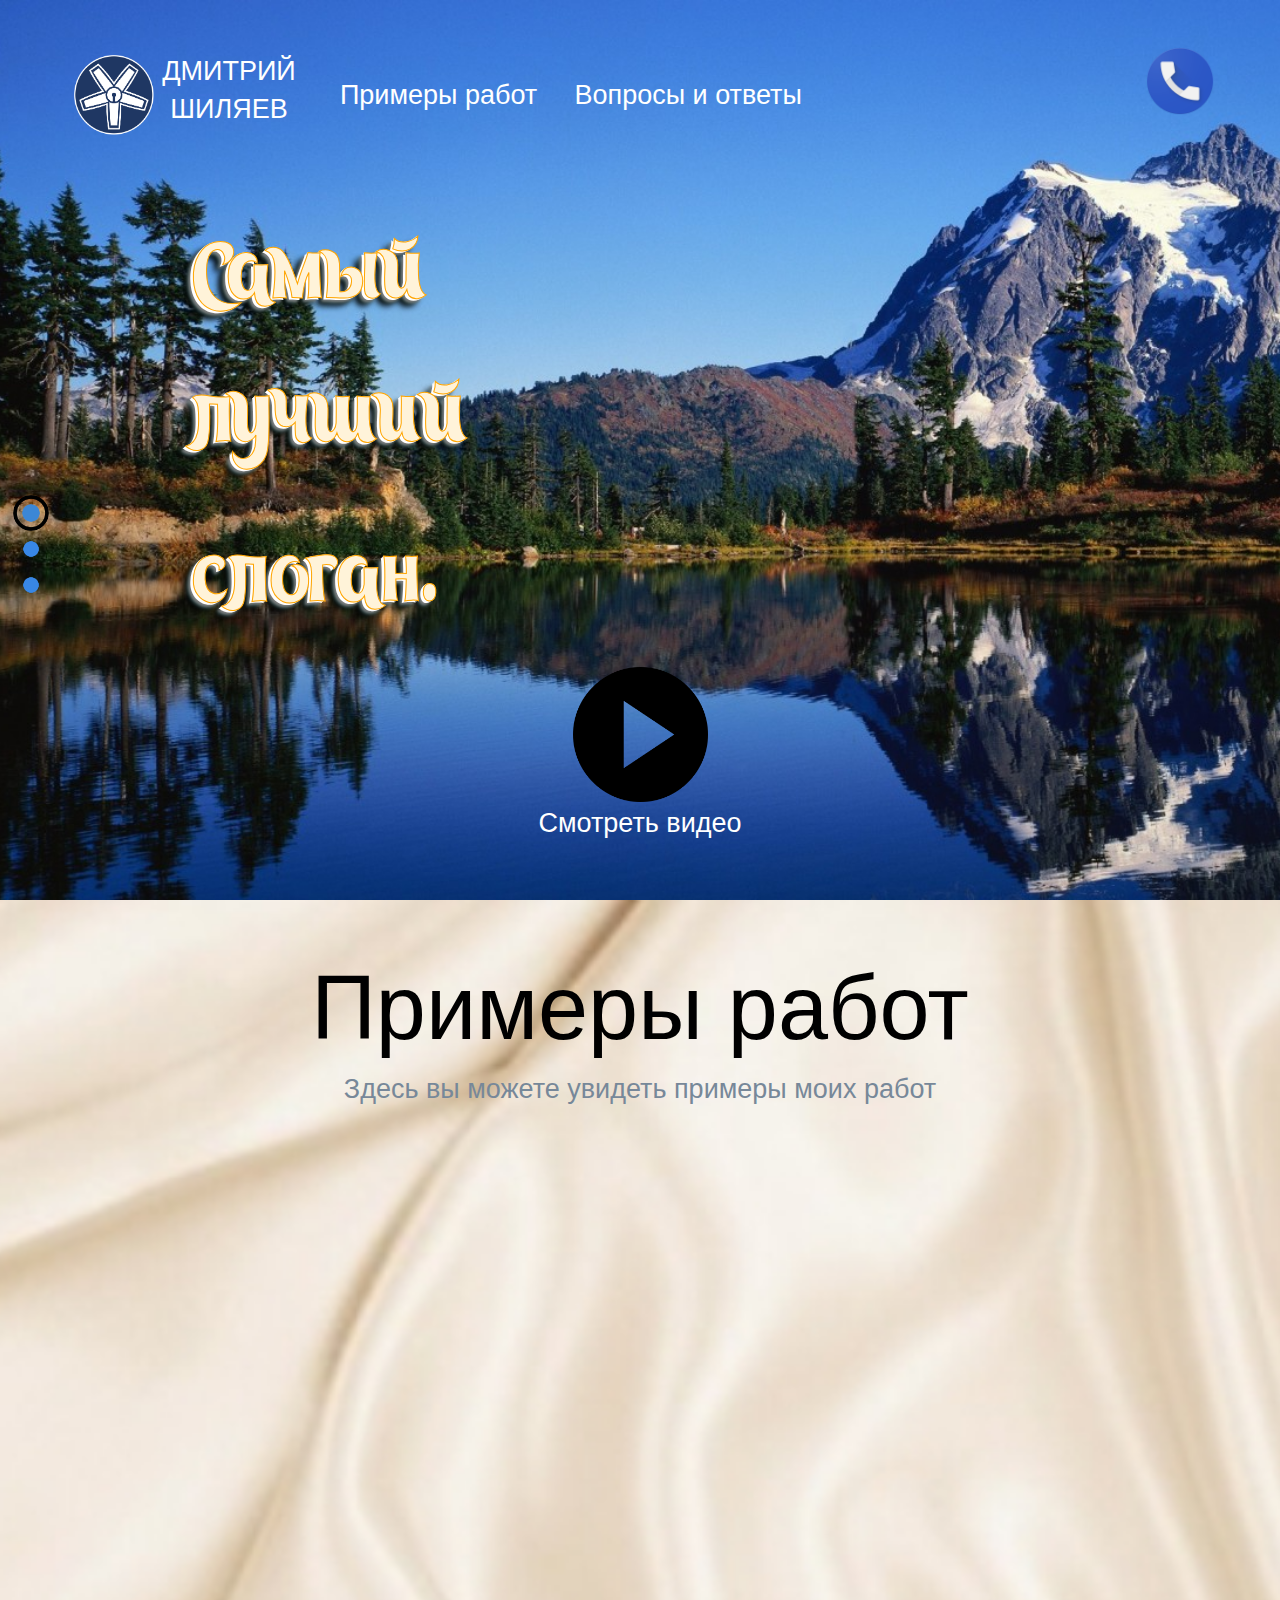
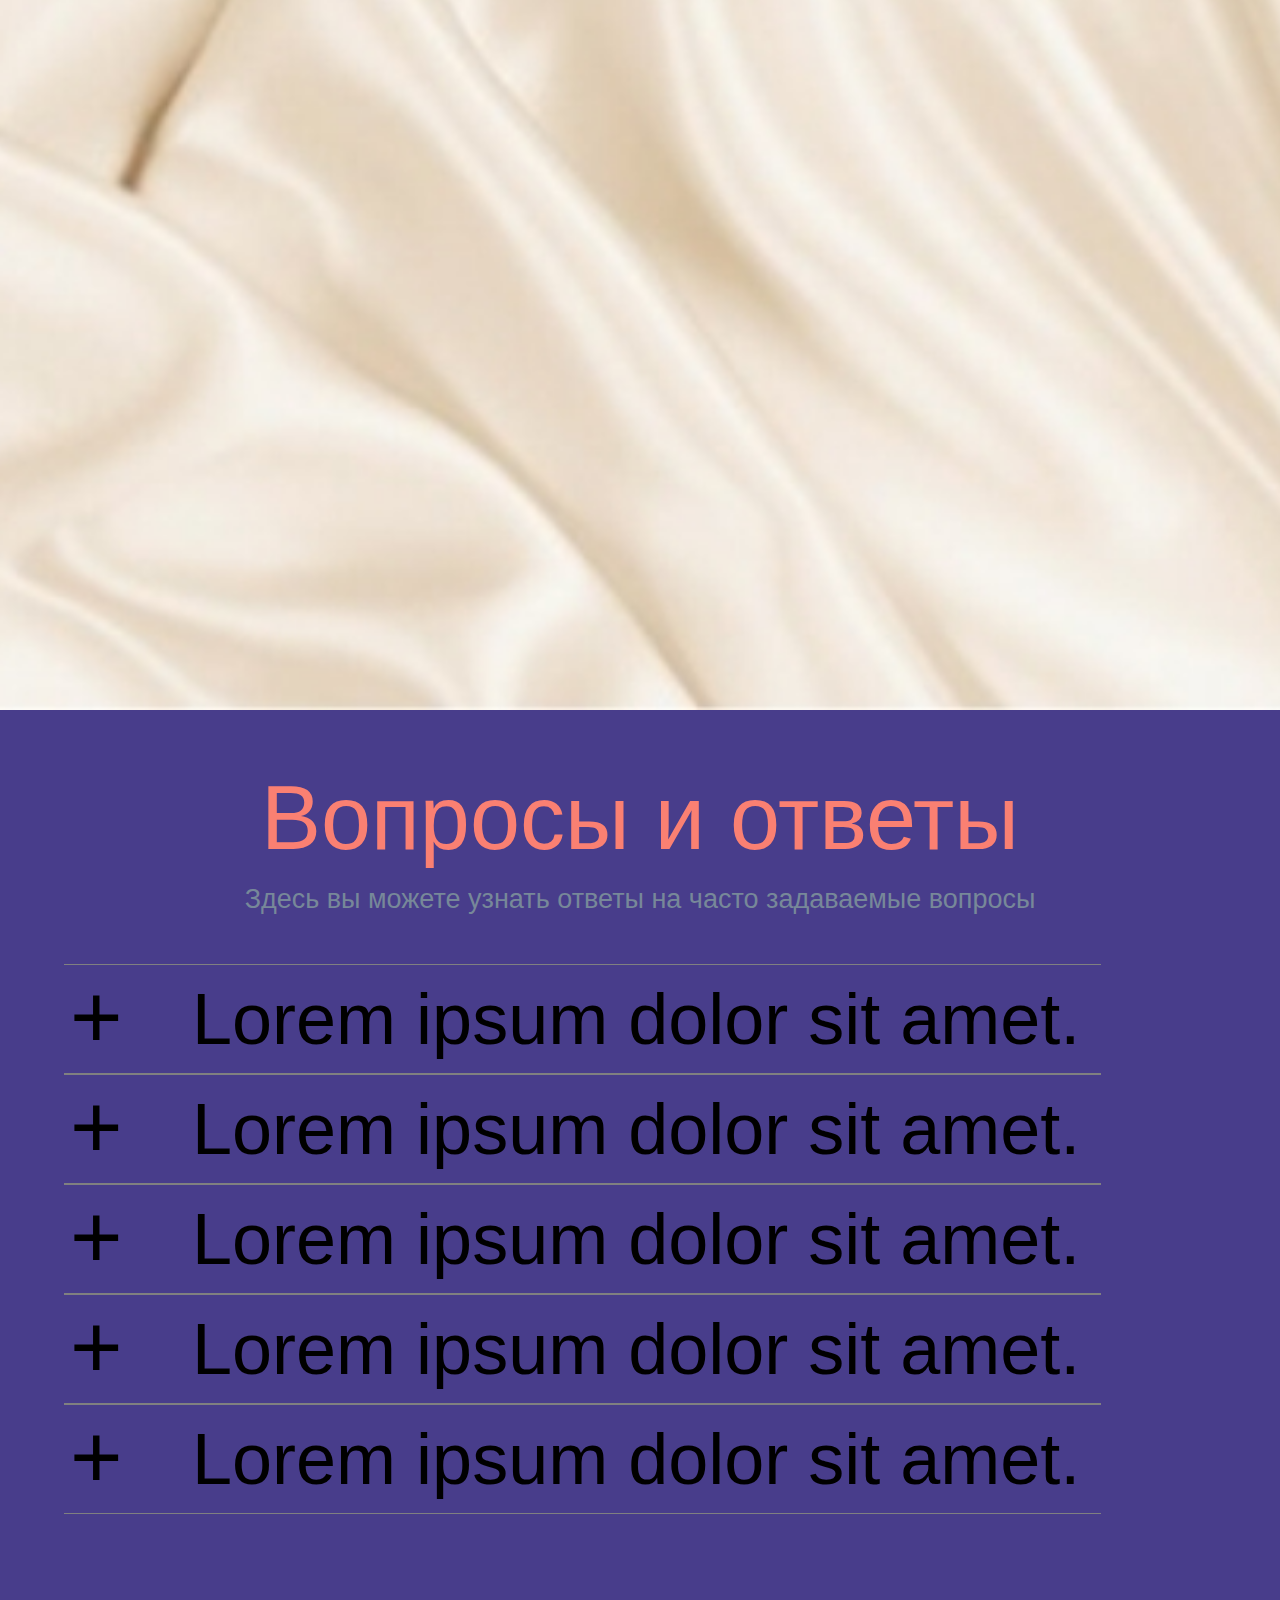
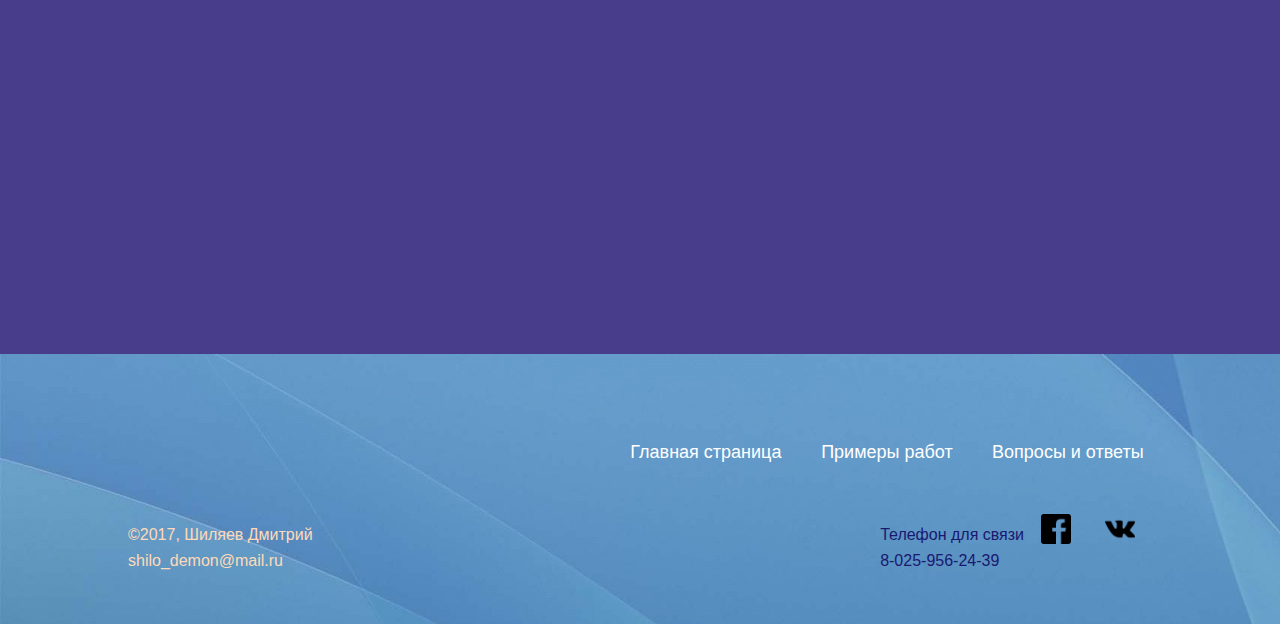
<file: index.html>
<!doctype html>
<html class="no-js" lang="en" dir="ltr">
    <head>
        <meta charset="utf-8">
        <meta http-equiv="x-ua-compatible" content="ie=edge">
        <meta name="viewport" content="width=device-width, initial-scale=1.0">
        <link rel="stylesheet" href="css/foundation.css">
        <link rel="stylesheet" href="css/style.css">
        <script src="js/vendor/jquery.js"></script>
        <script src="js/vendor/what-input.js"></script>
        <script src="js/vendor/foundation.js"></script>
        <script src="js/app.js"></script>
        <script src="js/parallax.js"></script>
        <script src="js/fold-post.js"></script>
        <script src="js/fold-contact.js"></script>
        <script src="js/fold-video.js"></script>
        <script src="js/back-to-top.js"></script>
        <script src="js/jquery.inview.js"></script>
        <script src="js/animation.js"></script>
        <script src="js/animation2.js"></script>
        <script src="js/shake.js"></script>
        <script src="js/open-photo.js"></script>
        <script src="js/close-page.js"></script>
        <script src="https://www.youtube.com/iframe_api"></script>
        <title>Портфолио Шиляева Дмитрия</title>
    </head>
    <body>
                <div class="navbar">
                    <ul class="navbar-vars">
                        <a href="#intro"><li class="navbar-var one" data-title="Главная"></li></a>
                        <a href="#examples" ><li class="navbar-var two" data-title="Примеры работ"></li></a>
                        <a href="#information" ><li class="navbar-var three" data-title="Вопросы и ответы"></li></a>
                    </ul>
                </div>
                <div onclick="openContactFunction()" class="floating-button"></div>
                <div class="small-information-page">
                    <div onclick="closePageFunction()" class="back">

                    </div>
                    <div class="small-information">
                        <a class="examples-s" href="#examples">Примеры работ</a>
                        <a class="information-s" href="#information">Вопросы и ответы</a>
                        <div onclick="openContactFunction()" class="contact-s">
                            <div class="icon-s"></div>
                            <p class="contact-s-text">
                                Контакты
                            </p>
                        </div>
                    </div>
                </div>
                <div class="contact-information-page">
                    <div class="contact-information">
                        <div onclick="closeContactFunction()" class="close">

                        </div>
                        <div class="contact">
                            <div class="information-intro">
                                <h2>
                                    Контакты
                                </h2>
                                <h3>
                                    Свяжитесь со мной по всем интересующим вопросам
                                </h3>
                            </div>
                            <div class="contact-info">
                                <div class="phone">
                                    <h4>
                                        Телефон
                                    </h4>
                                    <p>
                                        8 025 956 24 39
                                    </p>
                                </div>
                                <div class="email">
                                    <h4>
                                        Эл. почта
                                    </h4>
                                    <a href="mailto:shilo_demon@mail.ru">
                                        shilo_demon@mail.ru
                                    </a>
                                </div>
                                <div class="address">
                                    <h4>
                                        Адрес
                                    </h4>
                                    <p>
                                        г. Минск, ул. Веры Хоружей 30, офис 23 220123
                                    </p>
                                </div>
                            </div>
                        </div>
                    </div>
                </div>
                <div class="video-page">
                    <div class="video-frame">
                        <div onclick="closeVideoFunction()" class="close-video">

                        </div>
                        <div class="video">
                            <iframe class="video-player" width="853" height="480" src="" frameborder="0" gesture="media" allowfullscreen></iframe>
                        </div>
                        <div class="share-video">
                            <a class="fb" onclick="Share.facebook('https://youtu.be/lr2T12F9euE','Это стоит увидеть','http://liveam.tv/assets/images/2016/rassmeshi-komika.jpg','Это стоит увидеть')"></a>
                            <a class="vk"  onclick="Share.vkontakte('https://youtu.be/lr2T12F9euE','Это стоит увидеть','http://liveam.tv/assets/images/2016/rassmeshi-komika.jpg','Это стоит увидеть')"></a>
                        </div>
                    </div>
                </div>
                <div onclick="topFunction()" class="return">
                    <div class="icon"></div>
                </div>
                <div onclick="closePhotoFunction()" class="photo"></div>
                <div class="intro">
                    <a name="intro"></a>
                    <div class="nav">
                        <div onclick="openPageFunction()" class="small-button"></div>
                        <div onclick="openPhotoFunction()"  class="logo-name">
                            <div class="logo"></div>
                            <div class="name"><h3>Дмитрий Шиляев</h3></div>
                        </div>
                        <a class="examples-a" href="#examples">Примеры работ</a>
                        <a class="information-a" href="#information">Вопросы и ответы</a>
                    </div>
                    <div class="slogan">
                        <h2 class="slogan1">
                            Самый
                        </h2>
                        <p class="slogan2">
                            лучший
                        </p>
                        <p class="slogan3">
                            слоган.
                        </p>
                    </div>
                    <div class="video-button-area">
                        <div onclick="openVideoFunction()" class="video-button"></div>
                        <div class="video-text">
                            <p onclick="openVideoFunction()">
                                Смотреть видео
                            </p>
                        </div>
                    </div>
                </div>
                <div class="examples">
                    <a name="examples"></a>
                    <div class="header-examples">
                        <h2>
                            Примеры работ
                        </h2>
                        <h3>
                            Здесь вы можете увидеть примеры моих работ
                        </h3>
                    </div>
                    <div class="examples-list">
                        <div class="e-list one"><a href="https://shilodp.github.io/spinner/"></a></div>
                        <div class="e-list two"><a href="https://shilodp.github.io/test-work/"></a></div>
                        <div class="e-list three"><a href="#"></a></div>
                        <div class="e-list four"><a href="#"></a></div>
                        <div class="e-list five"><a href="#"></a></div>
                        <div class="e-list six"><a href="#"></a></div>
                        <div class="e-list seven"><a href="#"></a></div>
                        <div class="e-list eight"><a href="#"></a></div>
                        <div class="e-list nine"><a href="#"></a></div>
                        <div class="e-list ten"><a href="#"></a></div>
                    </div>
                </div>
                <div class="information">
                    <a name="information"></a>
                    <div class="header-information">
                        <h2>
                            Вопросы и ответы
                        </h2>
                        <h3>
                            Здесь вы можете узнать ответы на часто задаваемые вопросы
                        </h3>
                    </div>
                    <div class="information-list">
                        <div class="i-list-folded">
                            <input onclick="foldPost (event)" class="fold-button folded" type="submit" value="+" >
                            <div onclick="foldPostTitle (event)" class="il-list-title">
                                Lorem ipsum dolor sit amet.
                            </div>
                            <div class="i-list-text">
                                Lorem ipsum dolor sit amet, consectetur adipisicing elit. Ipsum, possimus!
                            </div>
                        </div>
                        <div class="i-list-folded">
                            <input onclick="foldPost (event)" class="fold-button folded" type="submit" value="+">
                            <div onclick="foldPostTitle (event)" class="il-list-title">
                                Lorem ipsum dolor sit amet.
                            </div>
                            <div class="i-list-text">
                                Lorem ipsum dolor sit amet, consectetur adipisicing elit. Ipsum, possimus!
                            </div>
                        </div>
                        <div class="i-list-folded">
                            <input onclick="foldPost (event)" class="fold-button folded" type="submit" value="+">
                            <div onclick="foldPostTitle (event)" class="il-list-title">
                                Lorem ipsum dolor sit amet.
                            </div>
                            <div class="i-list-text">
                                Lorem ipsum dolor sit amet, consectetur adipisicing elit. Ipsum, possimus!
                            </div>
                        </div>
                        <div class="i-list-folded">
                            <input onclick="foldPost (event)" class="fold-button folded" type="submit" value="+">
                            <div onclick="foldPostTitle (event)" class="il-list-title">
                                Lorem ipsum dolor sit amet.
                            </div>
                            <div class="i-list-text">
                                Lorem ipsum dolor sit amet, consectetur adipisicing elit. Ipsum, possimus!
                            </div>
                        </div>
                        <div class="i-list-folded">
                            <input onclick="foldPost (event)" class="fold-button folded" type="submit" value="+">
                            <div onclick="foldPostTitle (event)" class="il-list-title">
                                Lorem ipsum dolor sit amet.
                            </div>
                            <div class="i-list-text">
                                Lorem ipsum dolor sit amet, consectetur adipisicing elit. Ipsum, possimus!
                            </div>
                        </div>
                    </div>
                    <footer class="footer">
                        <div class="footer-nav">
                            <a href="#information">
                                Вопросы и ответы
                            </a>
                            <a href="#examples">
                                Примеры работ
                            </a>
                            <a href="#intro">
                                Главная страница
                            </a>
                        </div>
                        <div class="footer-info">
                            <div class="first">
                                <p>
                                    &#169;2017, Шиляев Дмитрий
                                </p>
                                <p>
                                    shilo_demon@mail.ru
                                </p>
                            </div>
                            <div class="second">
                                <p>
                                    Телефон для связи
                                </p>
                                <p>
                                    8-025-956-24-39
                                </p>
                            </div>
                        </div>
                        <div class="share">
                            <a class="fb" onclick="Share.facebook('http://bagiraclub.ru/images/bagiraclub/2017/02/67.jpg','Узнайте вашу внутреннюю сущность','http://tunnel.ru/media/images/2016-10/post_comment/797863/at944653370.jpg','Узнайте вашу внутреннюю сущность')"></a>
                            <a class="vk"  onclick="Share.vkontakte('http://bagiraclub.ru/images/bagiraclub/2017/02/67.jpg','Узнайте вашу внутреннюю сущность','http://tunnel.ru/media/images/2016-10/post_comment/797863/at944653370.jpg','Узнайте вашу внутреннюю сущность')"></a>
                        </div>
                    </footer>
                </div>
    </body>
</html>
</file>
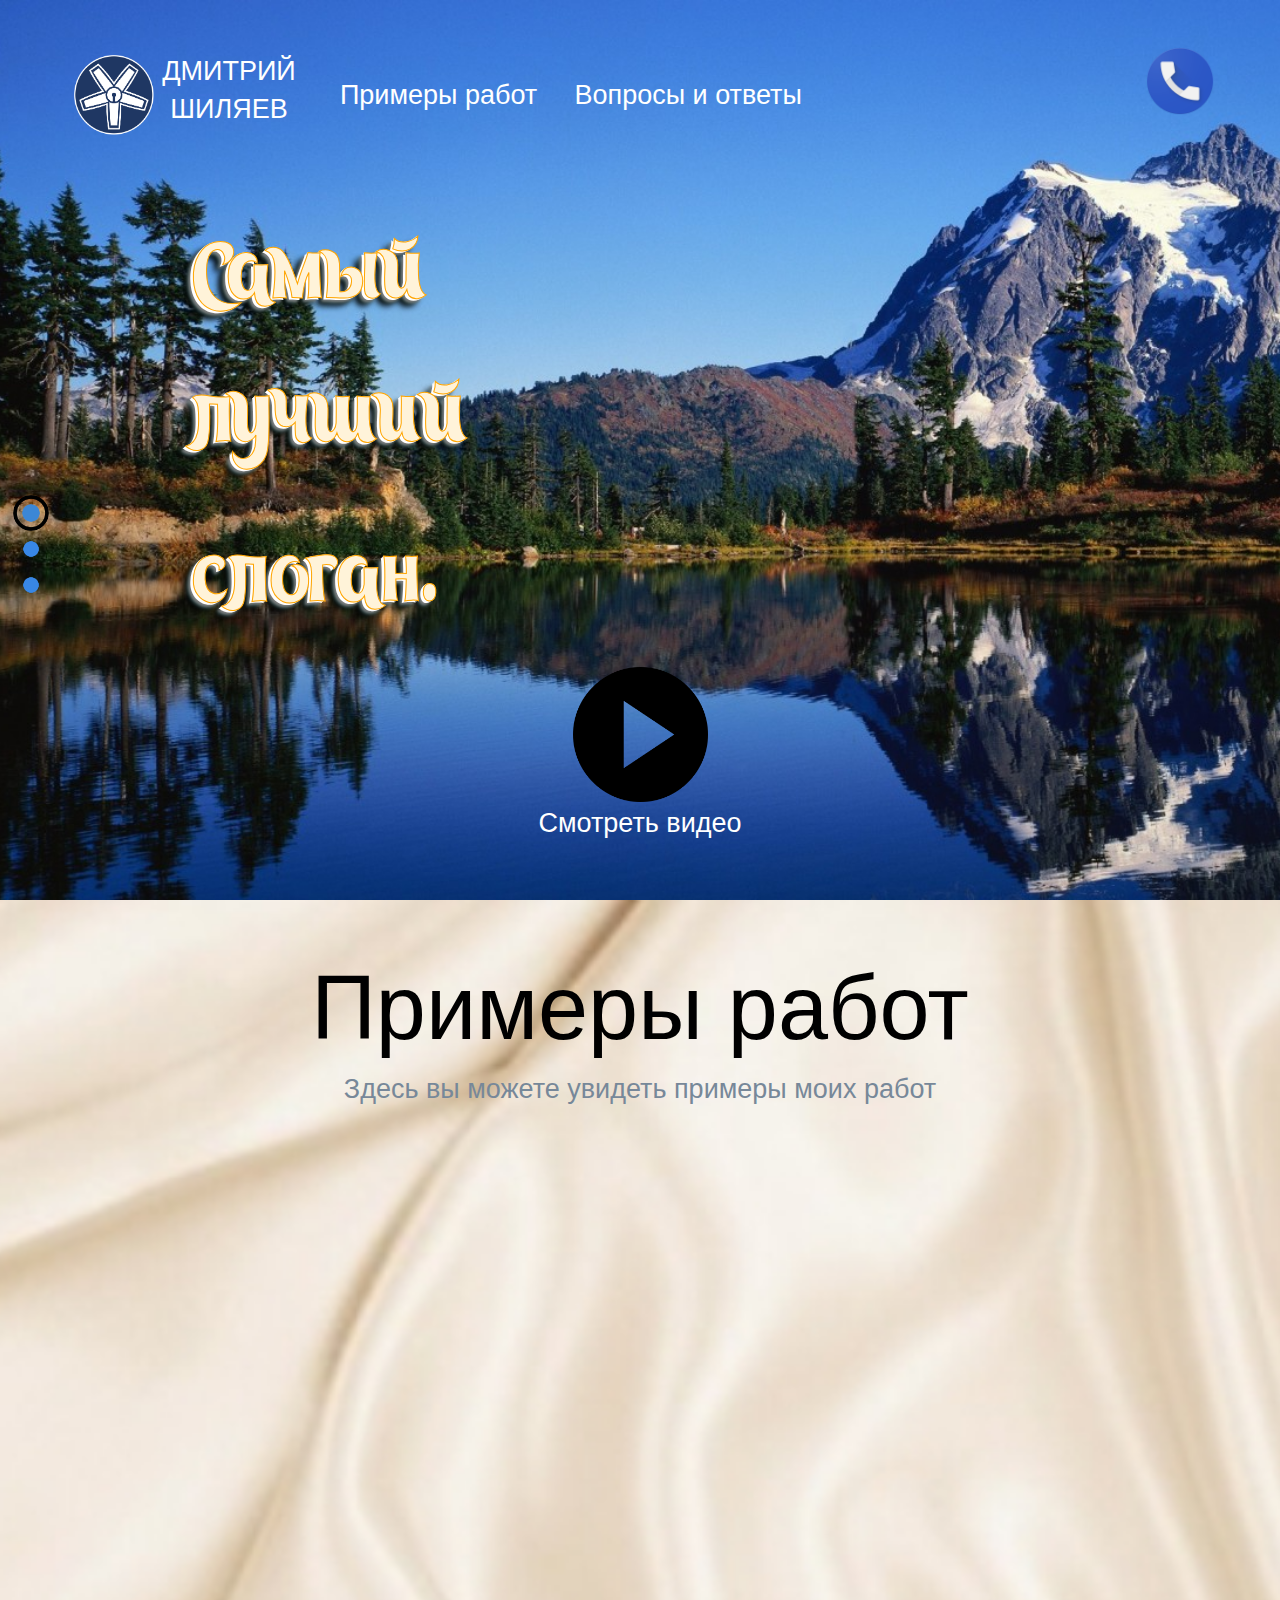
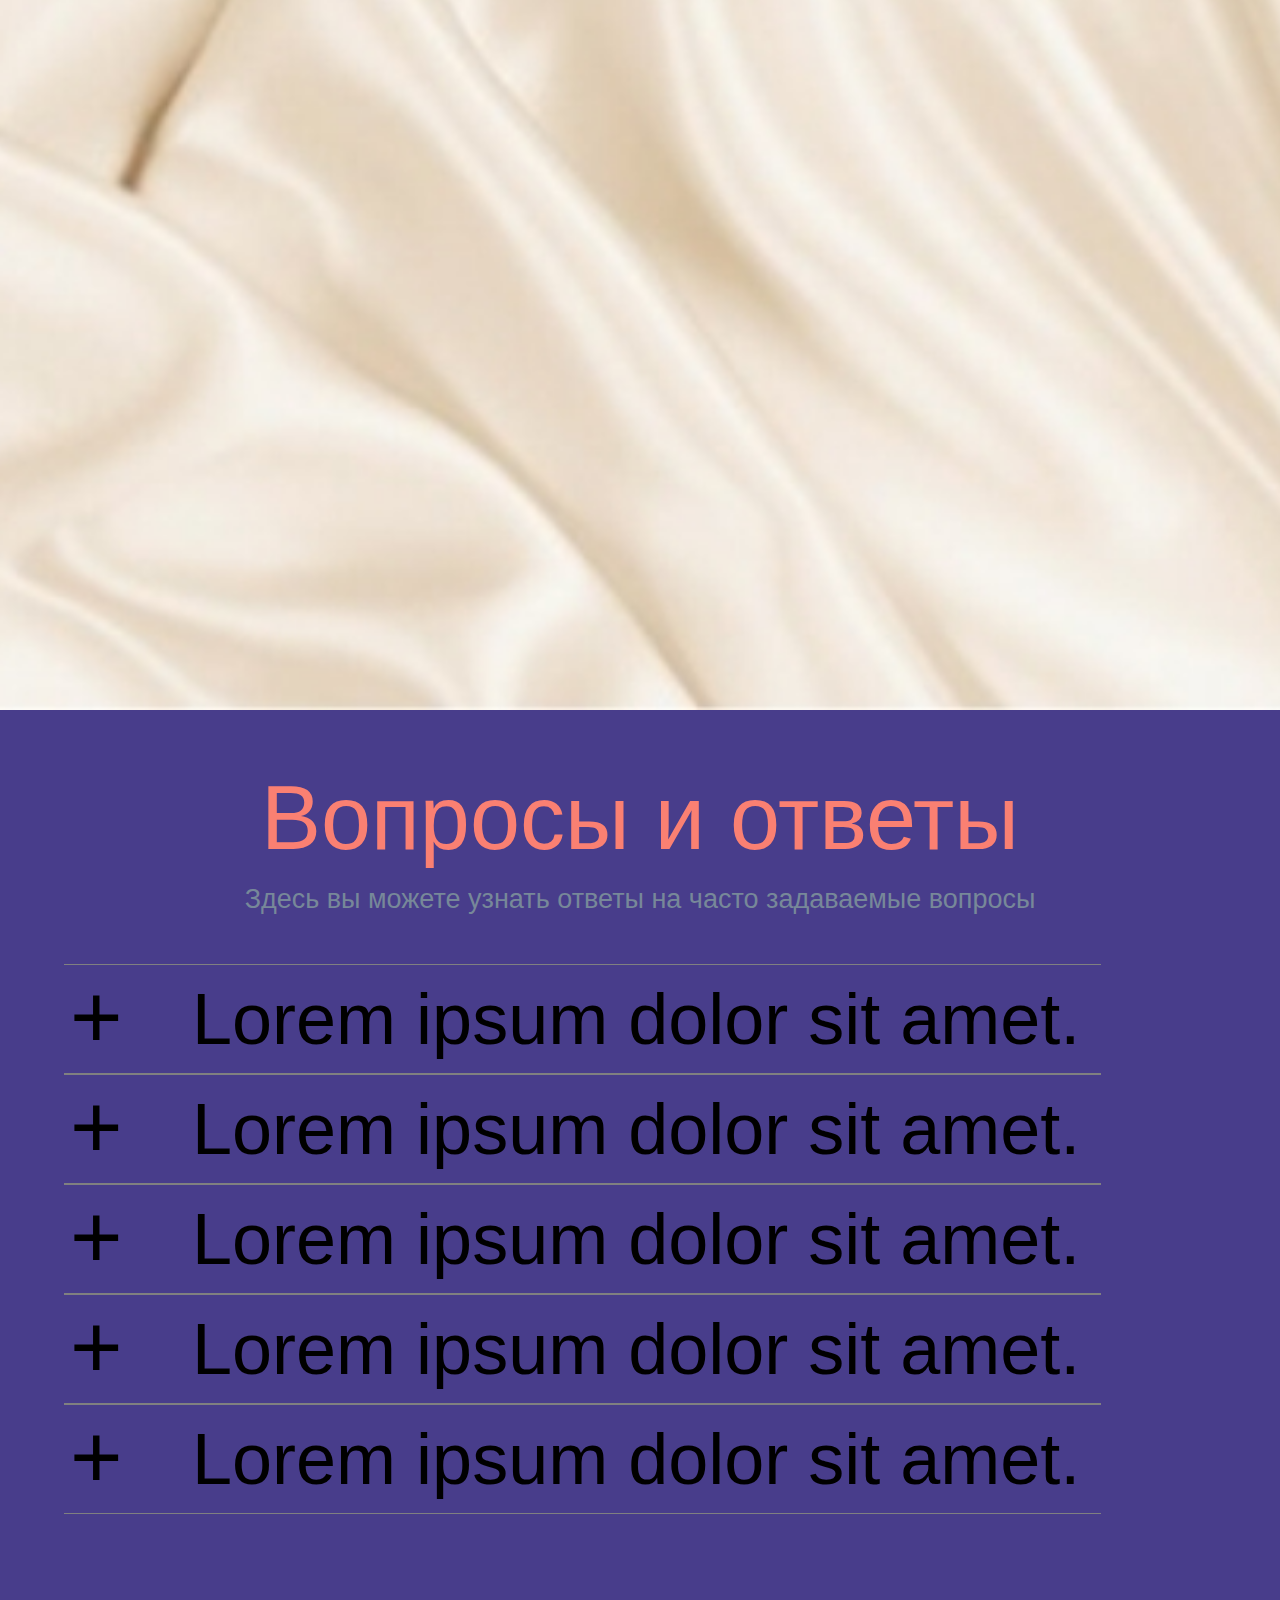
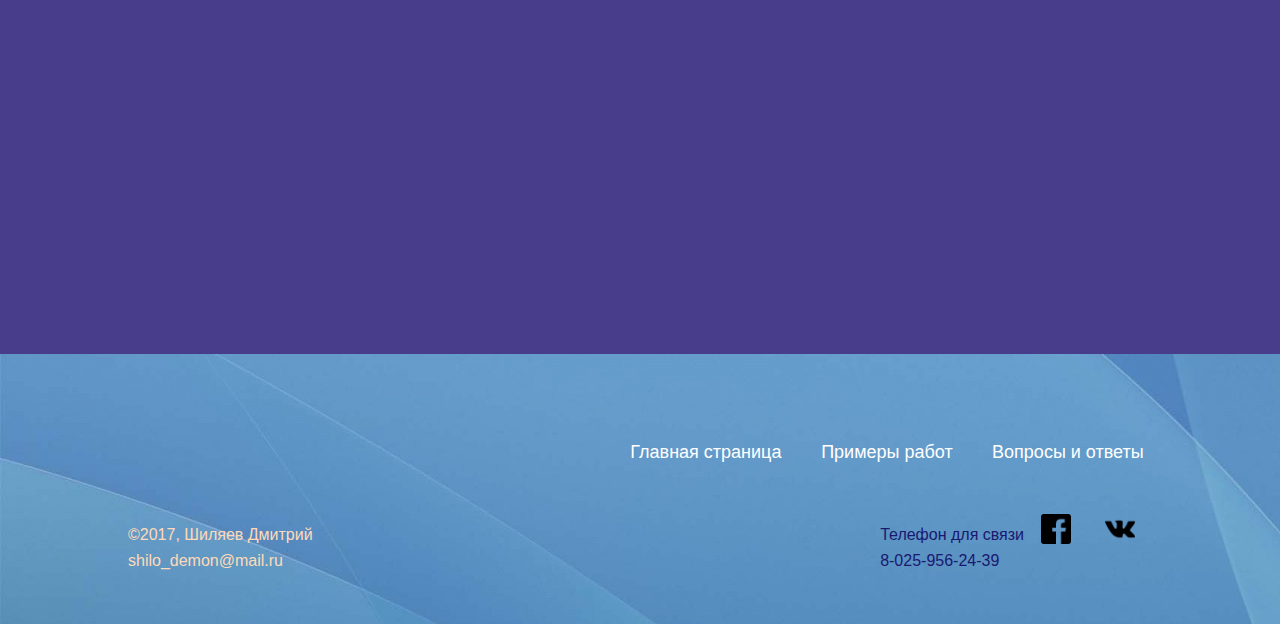
<file: mainpage.html>
<!doctype html>
<html class="no-js" lang="en" dir="ltr">
    <head>
        <meta charset="utf-8">
        <meta http-equiv="x-ua-compatible" content="ie=edge">
        <meta name="viewport" content="width=device-width, initial-scale=1.0">
        <link rel="stylesheet" href="css/foundation.css">
        <link rel="stylesheet" href="css/style.css">
        <script src="js/vendor/jquery.js"></script>
        <script src="js/vendor/what-input.js"></script>
        <script src="js/vendor/foundation.js"></script>
        <script src="js/app.js"></script>
        <script src="js/parallax.js"></script>
        <script src="js/fold-post.js"></script>
        <script src="js/fold-contact.js"></script>
        <script src="js/fold-video.js"></script>
        <script src="js/back-to-top.js"></script>
        <script src="js/jquery.inview.js"></script>
        <script src="js/animation.js"></script>
        <script src="js/animation2.js"></script>
        <script src="js/shake.js"></script>
        <script src="js/open-photo.js"></script>
        <script src="js/close-page.js"></script>
        <script src="https://www.youtube.com/iframe_api"></script>
        <title>Портфолио Шиляева Дмитрия</title>
    </head>
    <body>
                <div class="navbar">
                    <ul class="navbar-vars">
                        <a href="#intro"><li class="navbar-var one" data-title="Главная"></li></a>
                        <a href="#examples" ><li class="navbar-var two" data-title="Примеры работ"></li></a>
                        <a href="#information" ><li class="navbar-var three" data-title="Вопросы и ответы"></li></a>
                    </ul>
                </div>
                <div onclick="openContactFunction()" class="floating-button"></div>
                <div class="small-information-page">
                    <div onclick="closePageFunction()" class="back">

                    </div>
                    <div class="small-information">
                        <a class="examples-s" href="#examples">Примеры работ</a>
                        <a class="information-s" href="#information">Вопросы и ответы</a>
                        <div onclick="openContactFunction()" class="contact-s">
                            <div class="icon-s"></div>
                            <p class="contact-s-text">
                                Контакты
                            </p>
                        </div>
                    </div>
                </div>
                <div class="contact-information-page">
                    <div class="contact-information">
                        <div onclick="closeContactFunction()" class="close">

                        </div>
                        <div class="contact">
                            <div class="information-intro">
                                <h2>
                                    Контакты
                                </h2>
                                <h3>
                                    Свяжитесь со мной по всем интересующим вопросам
                                </h3>
                            </div>
                            <div class="contact-info">
                                <div class="phone">
                                    <h4>
                                        Телефон
                                    </h4>
                                    <p>
                                        8 025 956 24 39
                                    </p>
                                </div>
                                <div class="email">
                                    <h4>
                                        Эл. почта
                                    </h4>
                                    <a href="mailto:shilo_demon@mail.ru">
                                        shilo_demon@mail.ru
                                    </a>
                                </div>
                                <div class="address">
                                    <h4>
                                        Адрес
                                    </h4>
                                    <p>
                                        г. Минск, ул. Веры Хоружей 30, офис 23 220123
                                    </p>
                                </div>
                            </div>
                        </div>
                    </div>
                </div>
                <div class="video-page">
                    <div class="video-frame">
                        <div onclick="closeVideoFunction()" class="close-video">

                        </div>
                        <div class="video">
                            <iframe class="video-player" width="853" height="480" src="" frameborder="0" gesture="media" allowfullscreen></iframe>
                        </div>
                        <div class="share-video">
                            <a class="fb" onclick="Share.facebook('https://youtu.be/lr2T12F9euE','Это стоит увидеть','http://liveam.tv/assets/images/2016/rassmeshi-komika.jpg','Это стоит увидеть')"></a>
                            <a class="vk"  onclick="Share.vkontakte('https://youtu.be/lr2T12F9euE','Это стоит увидеть','http://liveam.tv/assets/images/2016/rassmeshi-komika.jpg','Это стоит увидеть')"></a>
                        </div>
                    </div>
                </div>
                <div onclick="topFunction()" class="return">
                    <div class="icon"></div>
                </div>
                <div onclick="closePhotoFunction()" class="photo"></div>
                <div class="intro">
                    <a name="intro"></a>
                    <div class="nav">
                        <div onclick="openPageFunction()" class="small-button"></div>
                        <div onclick="openPhotoFunction()"  class="logo-name">
                            <div class="logo"></div>
                            <div class="name"><h3>Дмитрий Шиляев</h3></div>
                        </div>
                        <a class="examples-a" href="#examples">Примеры работ</a>
                        <a class="information-a" href="#information">Вопросы и ответы</a>
                    </div>
                    <div class="slogan">
                        <h2 class="slogan1">
                            Самый
                        </h2>
                        <p class="slogan2">
                            лучший
                        </p>
                        <p class="slogan3">
                            слоган.
                        </p>
                    </div>
                    <div class="video-button-area">
                        <div onclick="openVideoFunction()" class="video-button"></div>
                        <div class="video-text">
                            <p onclick="openVideoFunction()">
                                Смотреть видео
                            </p>
                        </div>
                    </div>
                </div>
                <div class="examples">
                    <a name="examples"></a>
                    <div class="header-examples">
                        <h2>
                            Примеры работ
                        </h2>
                        <h3>
                            Здесь вы можете увидеть примеры моих работ
                        </h3>
                    </div>
                    <div class="examples-list">
                        <div class="e-list one"><a href="#"></a></div>
                        <div class="e-list two"><a href="#"></a></div>
                        <div class="e-list three"><a href="#"></a></div>
                        <div class="e-list four"><a href="#"></a></div>
                        <div class="e-list five"><a href="#"></a></div>
                        <div class="e-list six"><a href="#"></a></div>
                        <div class="e-list seven"><a href="#"></a></div>
                        <div class="e-list eight"><a href="#"></a></div>
                        <div class="e-list nine"><a href="#"></a></div>
                        <div class="e-list ten"><a href="#"></a></div>
                    </div>
                </div>
                <div class="information">
                    <a name="information"></a>
                    <div class="header-information">
                        <h2>
                            Вопросы и ответы
                        </h2>
                        <h3>
                            Здесь вы можете узнать ответы на часто задаваемые вопросы
                        </h3>
                    </div>
                    <div class="information-list">
                        <div class="i-list-folded">
                            <input onclick="foldPost (event)" class="fold-button folded" type="submit" value="+" >
                            <div onclick="foldPostTitle (event)" class="il-list-title">
                                Lorem ipsum dolor sit amet.
                            </div>
                            <div class="i-list-text">
                                Lorem ipsum dolor sit amet, consectetur adipisicing elit. Ipsum, possimus!
                            </div>
                        </div>
                        <div class="i-list-folded">
                            <input onclick="foldPost (event)" class="fold-button folded" type="submit" value="+">
                            <div onclick="foldPostTitle (event)" class="il-list-title">
                                Lorem ipsum dolor sit amet.
                            </div>
                            <div class="i-list-text">
                                Lorem ipsum dolor sit amet, consectetur adipisicing elit. Ipsum, possimus!
                            </div>
                        </div>
                        <div class="i-list-folded">
                            <input onclick="foldPost (event)" class="fold-button folded" type="submit" value="+">
                            <div onclick="foldPostTitle (event)" class="il-list-title">
                                Lorem ipsum dolor sit amet.
                            </div>
                            <div class="i-list-text">
                                Lorem ipsum dolor sit amet, consectetur adipisicing elit. Ipsum, possimus!
                            </div>
                        </div>
                        <div class="i-list-folded">
                            <input onclick="foldPost (event)" class="fold-button folded" type="submit" value="+">
                            <div onclick="foldPostTitle (event)" class="il-list-title">
                                Lorem ipsum dolor sit amet.
                            </div>
                            <div class="i-list-text">
                                Lorem ipsum dolor sit amet, consectetur adipisicing elit. Ipsum, possimus!
                            </div>
                        </div>
                        <div class="i-list-folded">
                            <input onclick="foldPost (event)" class="fold-button folded" type="submit" value="+">
                            <div onclick="foldPostTitle (event)" class="il-list-title">
                                Lorem ipsum dolor sit amet.
                            </div>
                            <div class="i-list-text">
                                Lorem ipsum dolor sit amet, consectetur adipisicing elit. Ipsum, possimus!
                            </div>
                        </div>
                    </div>
                    <footer class="footer">
                        <div class="footer-nav">
                            <a href="#information">
                                Вопросы и ответы
                            </a>
                            <a href="#examples">
                                Примеры работ
                            </a>
                            <a href="#intro">
                                Главная страница
                            </a>
                        </div>
                        <div class="footer-info">
                            <div class="first">
                                <p>
                                    &#169;2017, Шиляев Дмитрий
                                </p>
                                <p>
                                    shilo_demon@mail.ru
                                </p>
                            </div>
                            <div class="second">
                                <p>
                                    Телефон для связи
                                </p>
                                <p>
                                    8-025-956-24-39
                                </p>
                            </div>
                        </div>
                        <div class="share">
                            <a class="fb" onclick="Share.facebook('http://bagiraclub.ru/images/bagiraclub/2017/02/67.jpg','Узнайте вашу внутреннюю сущность','http://tunnel.ru/media/images/2016-10/post_comment/797863/at944653370.jpg','Узнайте вашу внутреннюю сущность')"></a>
                            <a class="vk"  onclick="Share.vkontakte('http://bagiraclub.ru/images/bagiraclub/2017/02/67.jpg','Узнайте вашу внутреннюю сущность','http://tunnel.ru/media/images/2016-10/post_comment/797863/at944653370.jpg','Узнайте вашу внутреннюю сущность')"></a>
                        </div>
                    </footer>
                </div>
    </body>
</html>
</file>
<file: css/style.css>
@keyframes shake {
    0%, 100% {transform: translateX(0);}
    10%, 30%, 50%, 70%, 90% {transform: translateX(-10px);}
    20%, 40%, 60%, 80% {transform: translateX(10px);}
}
@-webkit-keyframes shake {
    0%, 100% {-webkit-transform: translateX(0);}
    10%, 30%, 50%, 70%, 90% {-webkit-transform: translateX(-10px);}
    20%, 40%, 60%, 80% {-webkit-transform: translateX(10px);}
}
@keyframes shake {
    0%, 100% {transform: translateX(0);}
    10%, 30%, 50%, 70%, 90% {transform: translateX(-10px);}
    20%, 40%, 60%, 80% {transform: translateX(10px);}
}
.animated {
    -webkit-animation-duration: 1s;
    animation-duration: 1s;
    -webkit-animation-fill-mode: both;
    animation-fill-mode: both;
    -webkit-animation-name: shake;
    animation-name: shake;
}

@font-face{
    font-family: Tangak;
    src: url("../fonts/Tangak.otf");
}

@keyframes spinner {
    100% {
        transform: rotate(1800deg);
    }
}

@keyframes spinner2 {
    100% {
        transform: rotate(360deg);
    }
}

html{
    min-width:100%;
    min-height:100%;
    display: flex;
    flex-direction: column;
    -webkit-user-select: none;
}
body{
    margin: 0;
    padding:0;
    display:flex;
    flex-direction: column;
    min-height: 300vh;
    width: 100%;
    flex: auto;
}
.small-information-page{
    display: none;
}
.floating-button{
    position: fixed;
    background: url("../img/open.png") center center no-repeat;
    background-size: contain;
    -webkit-background-size: contain;
    width: 8vh;
    height: 8vh;
    right: 5%;
    top: 5vh;
    z-index: 1;
}
.currency-information-page{
    background: rgba(0,0,0,0.7);
    position: fixed;
    height: 100%;
    width: 100%;
    z-index: 3;
    display: none;
    justify-content: center;
}
.currency-information{
    display: flex;
    position: absolute;
    left: 3%;
    align-self: center;
    width: 94%;
    height: 95vh;
    background: #fff3d9;
    z-index: 2;
    border-radius:10px;
    top: 0;
    flex-direction: column;
    align-items: center;	
}
.currency{
	width: 50%;
	display:flex;
	flex-direction:column;
	justify-content:space-between;
	height: 90%;
}
#informers{
	display:flex;
	flex-direction:column;
	align-items:center;
}
#nbrb {
	border:solid 1px black;
}
#calc{
	display:flex;
	flex-direction:column;
}
#selects{
	display:flex;
	flex-direction:row;
}
#inputs{
	display:flex;
	flex-direction:row;	
}
.contact-information-page{
    background: rgba(0,0,0,0.7);
    position: fixed;
    height: 100%;
    width: 100%;
    z-index: 3;
    display: none;
    justify-content: center;
}
.contact-information{
    display: flex;
    position: absolute;
    left: 3%;
    align-self: center;
    width: 94%;
    height: 95vh;
    background: #fff3d9;
    z-index: 2;
    border-radius:10px;
    top: 0;
    flex-direction: column;
    align-items: center;
}
.close{
    width: 10%;
    height: 10%;
    background: url("../img/close.png") center center no-repeat;
    background-size: contain;
    -webkit-background-size: contain;
    align-self: flex-end;
}
.contact{
    display: flex;
    width: 100%;
    height: 100%;
    flex-direction: column;
    align-items: center;
}
.information-intro{
    display: flex;
    width: 60%;
    height: 30vh;
    flex-direction: column;
    align-items: center;
}
.information-intro h2{
    color: black;
    font-size: 10vh;
    margin: 0;
    padding: 0;
}
.information-intro h3{
    color: lightslategrey;
    font-size: 3vh;
    margin: 0;
    padding: 0;
}
.contact-info{
    display: flex;
    width: 70%;
    height: 100%;
    flex-direction: row;
    align-items: center;
    border-top-style: solid;
    border-color: gray;
    border-width: 2px;
    flex-wrap: wrap;
}
.phone{
    display: flex;
    width: 50%;
    min-width:250px;
    flex-direction: column;
}
.phone h4{
    color: lightslategrey;
    font-size: 3vh;
    margin: 0;
    padding: 0;
}
.phone p{
    color: midnightblue;
    font-size: 5vh;
    margin: 0;
    padding: 0;
}
.email{
    display: flex;
    width: 50%;
    min-width:250px;
    flex-direction: column;
}
.email h4{
    color: lightslategrey;
    font-size: 3vh;
    margin: 0;
    padding: 0;
}
.email a{
    color: cornflowerblue;
    font-size: 5vh;
    margin: 0;
    padding: 0;
}
.email a:hover{
    text-decoration: underline;
}
.address{
    display: flex;
    width: 100%;
    min-width:250px;
    flex-direction: column;
}
.address h4{
    color: lightslategrey;
    font-size: 3vh;
    margin: 0;
    padding: 0;
}
.address p{
    color: midnightblue;
    font-size: 5vh;
    margin: 0;
    padding: 0;
}
.video-page{
    background: rgba(0,0,0,0.7);
    position: fixed;
    height: 100%;
    width: 100%;
    z-index: 1;
    display: none;
    justify-content: center;
}
.video-frame{
    display: flex;
    position: absolute;
    left: 5%;
    align-self: center;
    width: 90%;
    height: 85vh;
    z-index: 2;
    top: 10vh;
    flex-direction: column;
    align-items: center;
    margin-top:25px;
}
.close-video{
    width: 10%;
    height: 10%;
    background: url("../img/close-video.png") center center no-repeat;
    background-size: contain;
    -webkit-background-size: contain;
    align-self: flex-end;
}
.video{
    display: flex;
    width: 50%;
    height: 100%;
    flex-direction: column;
    align-items: center;
}
.share-video{
    display: flex;
    width: 90px;
    height: 60px;
    flex-direction: row;
    align-items: center;
    justify-content: space-between;
}
.share-video .fb {
    height: 30px;
    width: 30px;
    background: url("../img/video-fb-icon.png") center center no-repeat;
    -webkit-background-size: contain;
    background-size: contain;
}
.share-video .vk {
    height: 30px;
    width: 30px;
    background: url("../img/video-vk-icon.png") center center no-repeat;
    -webkit-background-size: contain;
    background-size: contain;
}
.navbar{
    position: fixed;
    width: 4vh;
    height: 12vh;
    left: 1%;
    top: 55vh;
    padding: 0;
    margin: 0;
}
.navbar-vars{
    list-style-type: none;
    padding: 0;
    margin: 0;
}
.navbar-var{
    width: 4vh;
    height: 4vh;
    background-image: url("../img/Blue-Dot.png");
    background-position: center;
    background-repeat: no-repeat;
    -webkit-background-size: contain;
    background-size: contain;
    padding: 0;
    margin: 0;
    -moz-border-radius: 2vh;
    -webkit-border-radius: 2vh;
    border-radius: 2vh;
}
.navbar-var.bg2{
    width: 4vh;
    height: 4vh;
    background-image: url("../img/Blue-Dot-3.png");
    background-position: center;
    background-repeat: no-repeat;
    -webkit-background-size: contain;
    background-size: contain;
    padding: 0;
    margin: 0;
    -moz-border-radius: 2vh;
    -webkit-border-radius: 2vh;
    border-radius: 2vh;
}
.navbar-var:hover{
    background: url("../img/Blue-Dot-2.png") center center no-repeat;
    -webkit-background-size: cover;
    background-size: cover;

}
.navbar-var:hover::after{
    content: attr(data-title);
    position: relative;
    left: 100%; top: -10%;
    font-size: 2vh;
    color: salmon;
    mix-blend-mode: color-burn;
    width: 100px;
    white-space: nowrap;
    z-index: 1;
}
.return{
    position: fixed;
    background: royalblue;
    width: 6vh;
    height: 6vh;
    -moz-border-radius: 3vh;
    -webkit-border-radius: 3vh;
    border-radius: 3vh;
    right: 5%;
    top: 60vh;
    padding: 0;
    margin: 0;
}
.icon{
    width: 6vh;
    height: 6vh;
    -moz-border-radius: 3vh;
    -webkit-border-radius: 3vh;
    border-radius: 3vh;
    right: 5%;
    top: 400px;
    padding: 0;
    margin: 0;
    background: url("../img/return.png") center center no-repeat;
    background-size: contain;
    -webkit-background-size: contain;
}
.photo{
    background-image: url("../img/photo.jpg");
    background-position: center;
    background-repeat: no-repeat;
    background-size: cover;
    position: absolute;
    top: 20%;
    left: 5%;
    height: 188px;
    width: 135px;
    display: none;
    z-index:2;
    transform-origin: 50% 50%;
    animation: spinner2 1s 1 ease-in-out;
    border: dashed;
    border-radius: 15px;
    border-color: yellow;
}
.intro{
    height: 100vh;
    width: 100%;
    background: url("../img/intro-bg.png") no-repeat center center;
    -webkit-background-size: cover;
    background-size: cover;
    display: flex;
    flex-direction: column;
    align-items: flex-start;
}
.nav{
    display:flex;
    height:100px;
    width: 60%;
    flex-direction:row;
    justify-content:space-around;
    align-items:center;
    margin-top:5vh;
    margin-left:5vh;
    align-self: flex-start;
    order: 0;
}
.logo-name{
    min-width:200px;
    width: 30%;
    height: 100px;
    display: flex;
    flex-direction: row;
    align-items: center;
    justify-content: space-between;
}
.logo{
    min-width:80px;
    width: 80px;
    height: 80px;
    background: url("../img/logo.png") center center no-repeat;
    background-size: contain;
    -webkit-background-size: contain;
    transform-origin: 50% 50%;
    animation: spinner 5s infinite alternate ease-in-out;
}
.name{
    display: flex;
    width: 15vw;
    height: 100%;
    color: white;
    align-items: center;
    justify-content: center;
    text-align: center;
}
.name h3{
    font-size: 3vh;
    text-transform: uppercase;
}
.examples-a{
    display: flex;
    width: 30%;
    height: 100%;
    color: white;
    font-size: 3vh;
    align-items: center;
    justify-content: center;
}
.information-a{
    display: flex;
    width: 30%;
    height: 100%;
    color: white;
    font-size: 3vh;
    align-items: center;
    justify-content: center;
}
.slogan{
    height: 58%;
    width:90%;
    align-self: center;
    order: 1;
    display: flex;
    flex-direction: column;
    align-content: space-around;
    justify-content: flex-end;
    padding-left:10%;
}
.slogan1{
    font-family: Tangak;
    position: relative;
    font-size: 10vh;
    color: #fff3d9;
    text-shadow: -3px 2px 0 white,-1px 0 0 white,
-5px 4px 3px grey,-6px 5px 4px darkslategray,-10px 8px 6px black;
    -webkit-text-stroke: 1px orange;
}
.slogan2{
    font-family: Tangak;
    position: relative;
    font-size: 10vh;
    color: #fff3d9;
    text-shadow: -3px 2px 0 white,-2px 1px 0 white,-1px 0 0 white,
    -5px 4px 3px grey,-6px 5px 4px darkslategray,-10px 8px 6px black;
    -webkit-text-stroke: 1px orange;
}
.slogan3{
    font-family: Tangak;
    position: relative;
    font-size: 10vh;
    color: #fff3d9;
    text-shadow: -3px 2px 0 white,-2px 1px 0 white,-1px 0 0 white,
    -5px 4px 3px grey,-6px 5px 4px darkslategray,-10px 8px 6px black;
    -webkit-text-stroke: 1px orange;
}
.video-button-area{
    height: 20%;
    width: 60%;
    order: 2;
    align-self: center;
    display: flex;
    flex-direction: column;
    justify-content: space-around;
    align-items: center;
}
.video-button{
    width: 20vh;
    height: 20vh;
    background: url("../img/button-1.png") center center no-repeat;
    -webkit-background-size: contain;
    background-size: contain;
    -moz-border-radius: 5vh;
    -webkit-border-radius: 5vh;
    border-radius: 5vh;
    align-self: center;
}
.video-button:hover{
    background: url("../img/button-2.png")center center no-repeat;
    -webkit-background-size: contain;
    background-size: contain;
}
.video-text{
    height: 5vh;
    color: white;
    font-size: 3vh;
}
.examples{
    min-height: 100vh;
    width: 100%;
    background: url("../img/examples-bg.png") no-repeat center center;
    -webkit-background-size: cover;
    background-size: cover;
    display: flex;
    flex-direction: column;
    align-items: center;
}
.header-examples{
    width: 100%;
    height: 25%;
    margin: 5vh 0 5vh;
    display: flex;
    flex-direction: column;
    justify-content: center;
    align-items: center;
}
.header-examples h2{
    color: black;
    font-size: 10vh;
    margin: 0;
    padding: 0;
}
.header-examples h3{
    color: lightslategrey;
    font-size: 3vh;
    margin: 0;
    padding: 0;
}
.examples-list{
    width: 90%;
    height: 65%;
    margin: 0;
    display: flex;
    flex-direction: row;
    justify-content: space-around;
    align-items: center;
    align-content: space-between;
    flex-wrap: wrap;
}
.e-list{
    height: 31vh;
    width: 31vh;
    margin: 5px;
}
.e-list a{
    background: white;

}
.e-list.one a{
    background: url("../img/spinner.png") top center no-repeat;
    -webkit-background-size: cover;
    background-size: cover;
}
.e-list.two a{
    background: url("../img/test1.png") top left no-repeat;
    -webkit-background-size: cover;
    background-size: cover;
}
.e-list.three a{
    background: url("../img/story.png") top left no-repeat;
    -webkit-background-size: cover;
    background-size: cover;
}
.e-list.four a{
    background: url("../img/flip.png") top left no-repeat;
    -webkit-background-size: cover;
    background-size: cover;
}
.e-list.five a{
    background: url("../img/sort.png") top left no-repeat;
    -webkit-background-size: cover;
    background-size: cover;
}
.e-list a{
    display: block;
    width: 100%;
    height: 100%;
}
.e-list a:hover{
    background: url("../img/example.png") center center no-repeat;
    -webkit-background-size: cover;
    background-size: cover;
}
.information{
    min-height: 100vh;
    width: 100%;
    background: darkslateblue;
    display: flex;
    flex-direction: column;
    align-items: center;
    justify-content: space-between;
}
.header-information{
    width: 100%;
    height: 25%;
    margin: 5vh 0 5vh;
    display: flex;
    flex-direction: column;
    justify-content: center;
    align-items: center;
}
.header-information h2{
    color: salmon;
    font-size: 10vh;
    margin: 0;
    padding: 0;
}
.header-information h3{
    color: lightslategrey;
    font-size: 3vh;
    margin: 0;
    padding: 0;
}
.information-list{
    width: 90%;
    height:auto;
    min-height: 100vh;
    display: flex;
    flex-direction: column;
    justify-content: flex-start;
}
.fold-button{
    font-size: 10vh;
    float: left;
    border: none;
    text-align: left;
    background: none;
    overflow: visible;
    outline:none;
    color: black;
}
.i-list{
    border-style: solid;
    border-color: gray;
    border-width: 1px;
    border-left-style: none;
    border-right-style: none;
    width: 90%;
}
.i-list-folded{
    border-style: solid;
    border-color: gray;
    border-width: 1px;
    border-left-style: none;
    border-right-style: none;
    width: 90%;
}
.i-list-folded div.i-list-text{
    display: none;
}
.il-list-title{
    color: black;
    font-size: 8vh;
    margin: 0;
    padding: 0;
    margin-left: 10vw;
}
.i-list-text{
    color: lightslategrey;
    font-size: 3vh;
    margin: 0;
    padding: 0;
    margin-left: 10vw;
}
footer{
    width: 100%;
    height: 30vh;
    background: url("../img/footer.jpg");
    display: flex;
    flex-direction: row;
    flex-wrap: wrap;
    justify-content: center;
    align-content: center;
    margin-top: 10vh;
    padding-top: 35px;
}
.footer-nav{
    width: 80%;
    height: 5vh;
    margin-top: 25px;
    display: flex;
    flex-direction: row-reverse;
}
.footer-nav a{
    color: white;
    padding-left:1vw;
    font-size: 18px;
    width: 181px;
    text-align-last: center;
}
.footer-info{
    width: 70%;
    height: 10vh;
    margin-bottom:25px;
    display: flex;
    flex-direction: row;
    justify-content: space-between;
    align-items: flex-end;
    color: midnightblue;
    font-size: 18px;
}
.footer-info div.first{
    display: flex;
    flex-direction: column;
    justify-content: center;
    align-items: flex-start;
    color: peachpuff;
    font-size: 16px;
    margin: 0;
    padding: 0;
}
.footer-info div.first p{
    margin: 0;
    padding: 0;
}
.footer-info div.second{
    display: flex;
    flex-direction: column;
    justify-content: center;
    align-items: flex-start;
    font-size: 16px;
    margin: 0;
    padding: 0;
}
.footer-info div.second p{
    margin: 0;
    padding: 0;
}
.share{
    width: 10%;
    height: 10vh;
    margin-bottom:25px;
    display: flex;
    flex-direction: row;
    justify-content: space-around;
    align-items: center;
}
.fb{
    height: 30px;
    width: 30px;
    background: url("../img/fb-icon.png") center center no-repeat;
    -webkit-background-size: contain;
    background-size: contain;
}
.vk{
    height: 30px;
    width: 30px;
    background: url("../img/vk-icon.png") center center no-repeat;
    -webkit-background-size: contain;
    background-size: contain;
}

@media screen and (min-height: 1000px) {
    .floating-button{
        width: 6vh;
        height: 6vh;
    }
    .nav{
        width: 80vw;
    }
    .name h3{
        font-size: 2vh;
    }
    .examples-a{
        font-size: 2vh;
    }
    .information-a{
        font-size: 2vh;
    }
    .e-list{
        width: 28vw;
        height: 28vw;
    }
    .header-information{
        width: 85vw;
    }
    .header-information h2{
        font-size: 7vw;
    }
    .header-information h3{
        font-size: 3vw;
        text-align: center;
    }
    .information-list{
        width: 85vw;
    }
    .il-list-title{
        font-size: 6vw;
    }
    .i-list-text{
        font-size: 3vw;
    }
}

@media screen and (max-width: 800px) {
    .return{
        top:68vh;
        right: 5%;
    }
    .floating-button{
        display: none;
    }
    .nav{
        width: 80vw;
        height: 20vh;
    }
    .small-button{
        position: absolute;
        right: 5%;
        top:5%;
        width: 10vw;
        height: 10vw;
        background: url("../img/menu.png") center center no-repeat;
        -webkit-background-size: contain;
        background-size: contain;
    }
    .logo-name{
        flex-direction: column;
        width: 50%;
        height: 100%;
    }
    .name{
        width: 100%;
        height: 20%;
    }
    .logo{
        width: 100px;
        height: 100px;
    }
    .examples-a{
        display: none;
    }
    .information-a{
        display: none;
    }
    .slogan{
        align-self: flex-start;
    }
    .examples{
        height: 120vh;
    }
    .header-examples{
        height:20vh;
    }
    .header-examples h2{
        text-align: center;
        font-size: 6vh;
    }
    .header-examples h3{
        text-align: center;
    }
    .examples-list{
        justify-content: space-around;
        align-items: center;
        align-content: space-between;
    }
    .e-list{
        margin: 5px;
        width: 200px;
        height: 200px;
    }
    .header-information h2{
        text-align: center;
        font-size: 6vh;
    }
    .header-information h3{
        text-align: center;
    }
    .il-list-title{
        font-size: 5vh;
    }
    footer{
        height: 150px;
        flex-direction: row;
        justify-content: center;
        align-content: space-between;
        align-items: center;
        padding: 0 5vw 0;
    }
    .footer-nav{
        display: none;
    }
    .footer-info{
        width: 100%;
        height: 80px;
        margin-bottom:25px;
        flex-direction: row;
        justify-content: space-between;
        align-items: flex-end;
    }
    .footer-info div.first{
        font-size: 2vh;
        width: 45%;
    }
    .footer-info div.second{
        align-items: center;
        font-size: 2vh;
        width: 55%;
    }
    .share{
        width: 100px;
        height: 30px;
        margin-bottom:15px;
        margin-right:25px;
        flex-direction: row;
        justify-content: space-around;
        align-items: center;
    }
    .close{
        margin-right:15px;
    }
    .information-intro h2{
        font-size: 8vh;
    }
    .information-intro h3{
        font-size: 2vh;
    }
    .phone p{
        font-size: 3vh;
    }
    .email a{
        font-size: 3vh;
    }
    .address p{
        font-size: 4vh;
    }
    .small-information-page{
        display: flex;
        flex-direction: column;
        position: fixed;
        top: 0;
        align-self: center;
        width: 100vw;
        height: 100vh;
        background: url("../img/footer.jpg");
        z-index: 2;
        align-items: center;
    }
    .back{
        width: 10%;
        height: 10%;
        background: url("../img/back.png") center center no-repeat;
        background-size: contain;
        -webkit-background-size: contain;
        align-self: flex-end;
        margin-right:15px;
    }
    .small-information{
        height: 40vh;
        display: flex;
        flex-direction: column;
        justify-content: space-between;

    }
    .information-s{
        display: flex;
        color: white;
        font-size: 4vh;
    }
    .examples-s{
        display: flex;
        color: white;
        font-size: 4vh;
    }
    .contact-s{
        display: flex;
        flex-direction: row;
        justify-content: space-between;
        align-items: flex-end;
    }
    .icon-s{
        background: url("../img/open.png") center center no-repeat;
        background-size: contain;
        -webkit-background-size: contain;
        width: 8vh;
        height: 8vh;

    }
    .contact-s-text{
        display: flex;
        color: white;
        font-size: 4vh;
    }
}

@media screen and (max-width: 600px){
    .return{
        top:68vh;
        right: 5%;
    }
    .floating-button{
        display: none;
    }
    .nav{
        width: 80vw;
    }
    .small-button{
        position: absolute;
        right: 5%;
        top:5%;
        width: 10vw;
        height: 10vw;
        background: url("../img/menu.png") center center no-repeat;
        -webkit-background-size: contain;
        background-size: contain;
    }
    .logo-name{
        flex-direction: column;
    }
    .name{
        width: 100%;
    }
    .examples-a{
        display: none;
    }
    .information-a{
        display: none;
    }
    .slogan{
        align-self: flex-start;
    }
    .video-player{
        width: 90vw;
    }
    .examples{
        height: 155vh;
    }
    .header-examples{
        height:20vh;
    }
    .header-examples h2{
        text-align: center;
        font-size: 6vh;
    }
    .header-examples h3{
        text-align: center;
    }
    .examples-list{
        justify-content: space-around;
        align-items: center;
        align-content: space-between;
    }
    .e-list{
        margin: 5px;
        width: 130px;
        height: 130px;
    }
    .header-information h2{
        text-align: center;
        font-size: 6vh;
    }
    .header-information h3{
        text-align: center;
    }
    .il-list-title{
        font-size: 5vh;
    }
    footer{
        height: 150px;
        flex-direction: row;
        justify-content: center;
        align-content: space-between;
        align-items: center;
        padding: 0 5vw 0;
    }
    .footer-nav{
        display: none;
    }
    .footer-info{
        width: 100%;
        height: 80px;
        margin-bottom:25px;
        flex-direction: row;
        justify-content: space-between;
        align-items: flex-end;
    }
    .footer-info div.first{
        font-size: 11px;
        width: 45%;
    }
    .footer-info div.second{
        align-items: center;
        font-size: 12px;
        width: 55%;
    }
    .share{
        width: 100px;
        height: 30px;
        margin-bottom:15px;
        margin-right:25px;
        flex-direction: row;
        justify-content: space-around;
        align-items: center;
    }
    .close{
        margin-right:15px;
    }
    .information-intro h2{
        font-size: 8vh;
    }
    .information-intro h3{
        font-size: 2vh;
    }
    .phone p{
        font-size: 4vh;
    }
    .email a{
        font-size: 4vh;
    }
    .address p{
        font-size: 4vh;
    }
    .small-information-page{
        display: flex;
        flex-direction: column;
        position: fixed;
        top: 0;
        align-self: center;
        width: 100vw;
        height: 100vh;
        background: url("../img/footer.jpg");
        z-index: 2;
        align-items: center;
    }
    .back{
        width: 10%;
        height: 10%;
        background: url("../img/back.png") center center no-repeat;
        background-size: contain;
        -webkit-background-size: contain;
        align-self: flex-end;
        margin-right:15px;
    }
    .small-information{
        height: 40vh;
        display: flex;
        flex-direction: column;
        justify-content: space-between;

    }
    .information-s{
        display: flex;
        color: white;
        font-size: 4vh;
    }
    .examples-s{
        display: flex;
        color: white;
        font-size: 4vh;
    }
    .contact-s{
        display: flex;
        flex-direction: row;
        justify-content: space-between;
        align-items: flex-end;
    }
    .icon-s{
        background: url("../img/open.png") center center no-repeat;
        background-size: contain;
        -webkit-background-size: contain;
        width: 8vh;
        height: 8vh;

    }
    .contact-s-text{
        display: flex;
        color: white;
        font-size: 4vh;
    }
}
</file>
